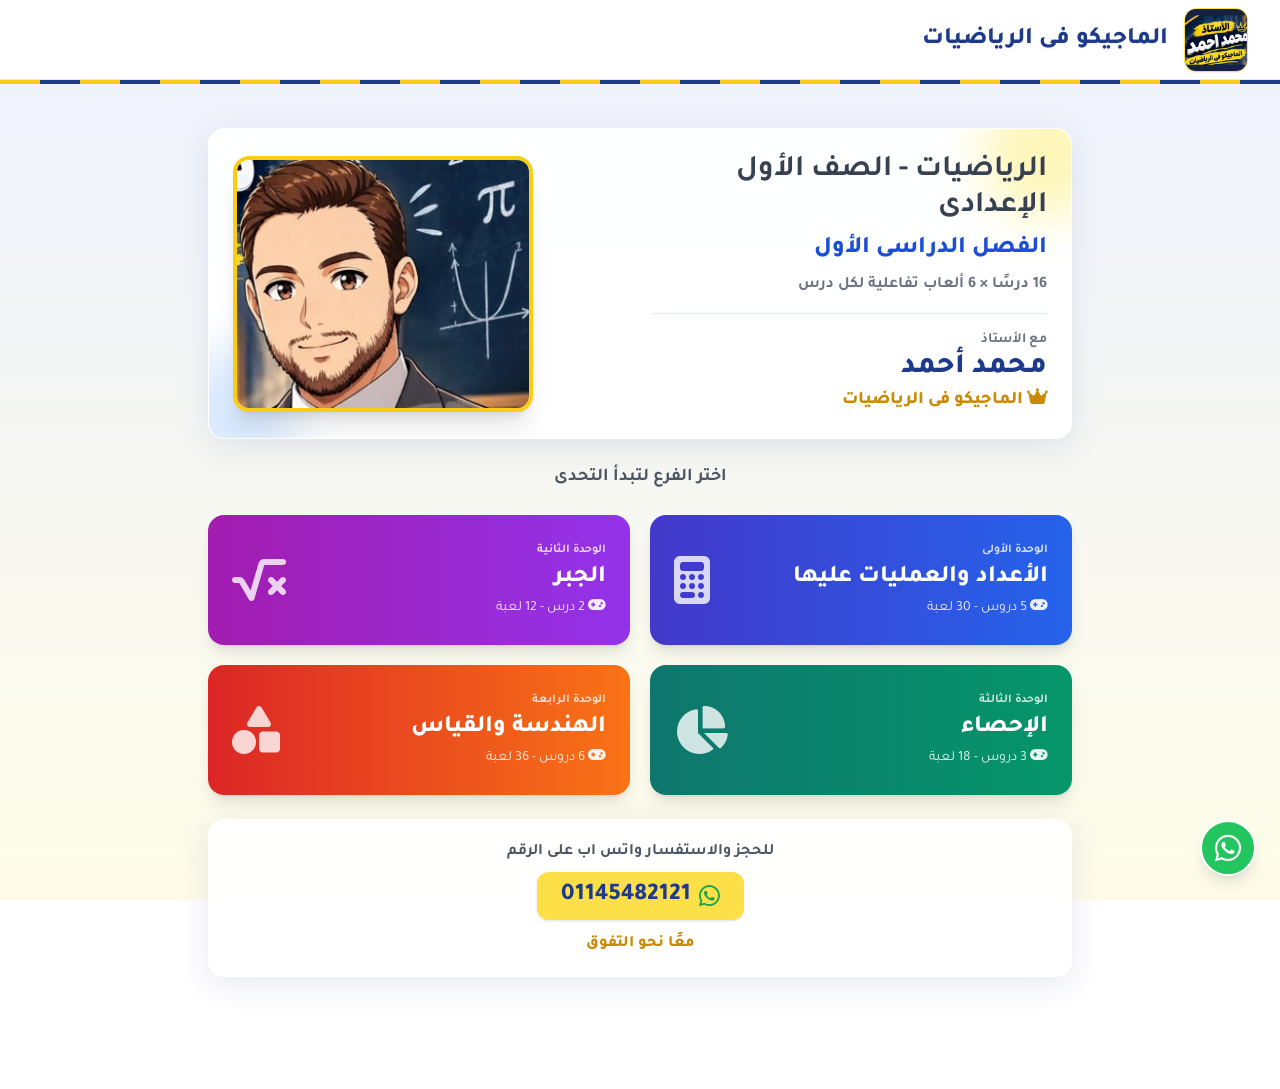
<file: index.html>
<!DOCTYPE html>
<html lang="ar" dir="rtl">
<head>
    <meta charset="UTF-8">
    <meta name="viewport" content="width=device-width, initial-scale=1.0, maximum-scale=1.0, user-scalable=no">
    <title>الماجيكو فى الرياضيات - أ. محمد أحمد</title>
    <link rel="stylesheet" href="assets/tailwind.css">
    <link rel="stylesheet" href="assets/fontawesome/css/all.min.css">
    <link rel="stylesheet" href="assets/style.css">
    <script src="assets/common.js"></script>
</head>
<body class="text-gray-800 min-h-screen pb-24 relative">

    <header class="fixed top-0 w-full bg-white/95 backdrop-blur-md shadow-sm z-40 h-20 flex items-center px-4 md:px-8 border-b border-blue-100">
        <img src="logo.jpeg" alt="Logo" class="w-14 h-14 md:w-16 md:h-16 rounded-xl shadow-sm object-cover border border-yellow-300 bg-white">
        <h1 class="mr-4 font-extrabold text-blue-900 text-lg md:text-2xl drop-shadow-sm">الماجيكو فى الرياضيات</h1>
    </header>
    <div class="fixed top-20 w-full z-40 brand-strip"></div>

    <div class="max-w-4xl mx-auto p-4 relative pt-28">
        <div class="space-y-6">
            <div class="glass-panel rounded-2xl p-6 shadow-lg relative overflow-hidden flex flex-col md:flex-row items-center gap-6 mt-4">
                <div class="absolute -top-10 -right-10 w-32 h-32 bg-yellow-200 rounded-full opacity-60 blur-xl"></div>
                <div class="absolute -bottom-10 -left-10 w-32 h-32 bg-blue-200 rounded-full opacity-60 blur-xl"></div>
                <div class="w-full md:w-1/2 text-center md:text-right z-10 flex flex-col justify-center">
                    <h2 class="text-2xl md:text-3xl font-bold text-gray-700 mb-2">الرياضيات - الصف الأول الإعدادى</h2>
                    <h3 class="text-xl md:text-2xl text-blue-700 font-extrabold mb-2">الفصل الدراسى الأول</h3>
                    <p class="text-gray-500 font-bold">16 درسًا × 6 ألعاب تفاعلية لكل درس</p>
                    <div class="mt-4 border-t border-blue-100 pt-4">
                        <p class="text-sm text-gray-500 font-bold">مع الأستاذ</p>
                        <p class="text-3xl font-extrabold text-blue-900">محمد أحمد</p>
                        <p class="text-lg font-extrabold text-yellow-600"><i class="fa-solid fa-crown"></i> الماجيكو فى الرياضيات</p>
                    </div>
                </div>
                <div class="w-full md:w-1/2 z-10 flex justify-center md:justify-end">
                    <img src="pic.jpeg" alt="أ. محمد أحمد" class="w-48 h-48 sm:w-64 sm:h-64 md:w-full md:max-w-[300px] aspect-square rounded-2xl border-4 border-yellow-400 shadow-xl object-cover bg-blue-50">
                </div>
            </div>

            <h3 class="text-center font-bold text-gray-600 mt-8 mb-4 text-lg">اختر الفرع لتبدأ التحدى</h3>

            <div class="grid grid-cols-1 sm:grid-cols-2 gap-5" id="branches"></div>

            <div class="glass-panel rounded-2xl p-5 text-center mt-8">
                <p class="font-bold text-gray-600 mb-2">للحجز والاستفسار واتس اب على الرقم</p>
                <a href="https://wa.me/201145482121" target="_blank" class="inline-flex items-center gap-2 text-2xl font-extrabold text-blue-900 bg-yellow-300 px-6 py-2 rounded-xl shadow btn-bounce">
                    <i class="fa-brands fa-whatsapp text-green-600"></i> <span dir="ltr">01145482121</span>
                </a>
                <p class="mt-3 text-yellow-600 font-extrabold">معًا نحو التفوق</p>
            </div>
        </div>
    </div>

    <a href="https://wa.me/201145482121" target="_blank" class="fixed bottom-6 right-6 bg-green-500 text-white w-14 h-14 rounded-full flex items-center justify-center shadow-lg hover:bg-green-600 hover:scale-110 transition-all btn-bounce border-2 border-white z-40">
        <i class="fa-brands fa-whatsapp text-3xl"></i>
    </a>

    <script>
        const box = document.getElementById('branches');
        Object.keys(BRANCHES).forEach(k => {
            const b = BRANCHES[k];
            const count = b.groups.reduce((n, g) => n + g.lessons.length, 0);
            box.insertAdjacentHTML('beforeend', `
            <a href="${b.file}" class="btn-bounce bg-gradient-to-l ${b.color} text-white p-6 rounded-2xl shadow-lg flex items-center justify-between min-h-[130px] hover:shadow-2xl">
                <div class="text-right">
                    <p class="text-xs font-bold text-white/80 mb-1">${b.unit}</p>
                    <h4 class="font-extrabold text-2xl mb-1">${b.name}</h4>
                    <p class="text-sm text-white/90"><i class="fa-solid fa-gamepad"></i> ${count} ${count > 2 ? 'دروس' : 'درس'} - ${count * 6} لعبة</p>
                </div>
                <i class="fa-solid ${b.icon} text-5xl opacity-80"></i>
            </a>`);
        });
    </script>
</body>
</html>
</file>
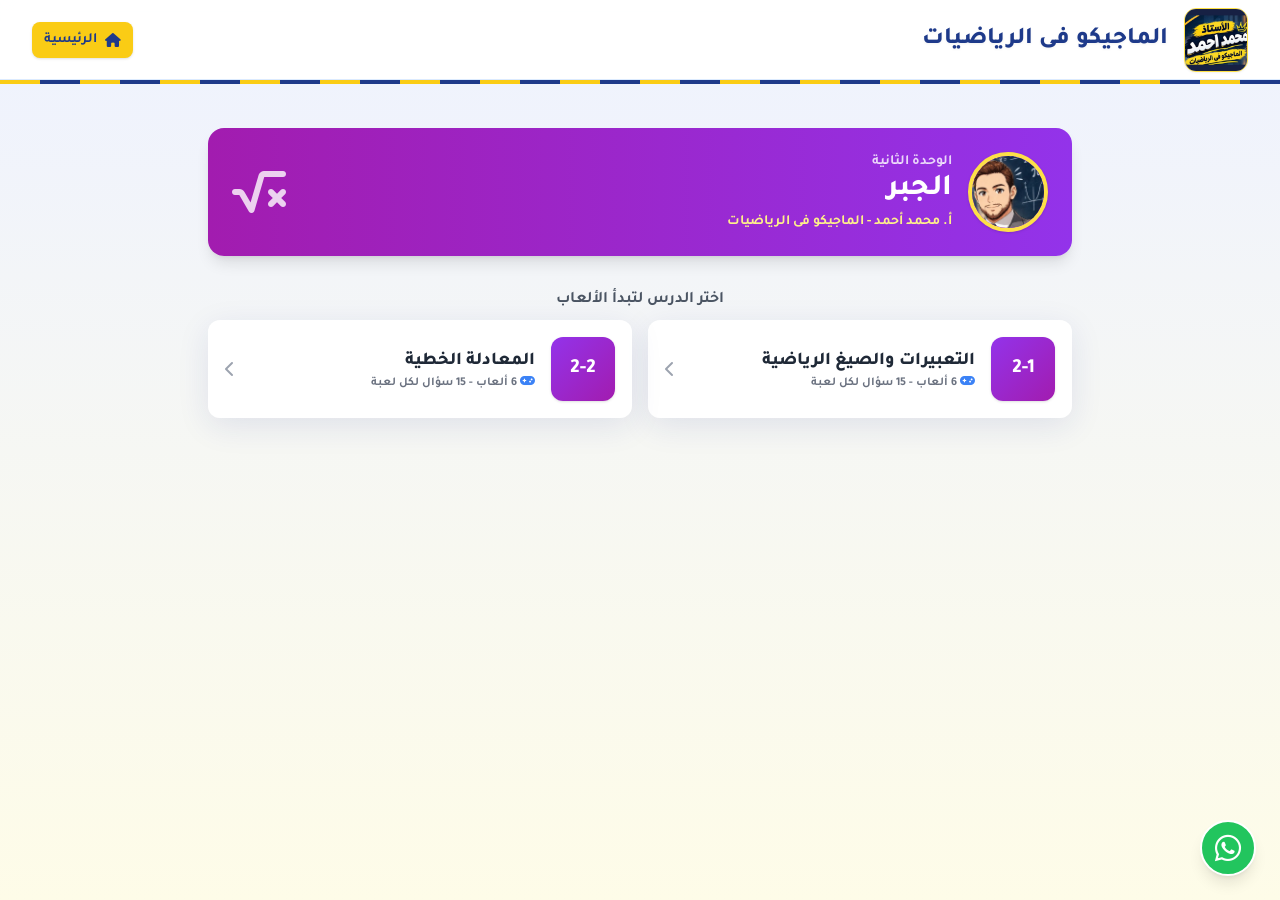
<file: algebra.html>
<!DOCTYPE html>
<html lang="ar" dir="rtl">
<head>
    <meta charset="UTF-8">
    <meta name="viewport" content="width=device-width, initial-scale=1.0, maximum-scale=1.0, user-scalable=no">
    <title>الجبر | الماجيكو فى الرياضيات</title>
    <link rel="stylesheet" href="assets/tailwind.css">
    <link rel="stylesheet" href="assets/fontawesome/css/all.min.css">
    <link rel="stylesheet" href="assets/style.css">
    <script src="assets/common.js"></script>
</head>
<body class="text-gray-800 min-h-screen pb-24 relative" data-branch="algebra">
    <header class="fixed top-0 w-full bg-white/95 backdrop-blur-md shadow-sm z-40 h-20 flex items-center px-4 md:px-8 border-b border-blue-100">
        <a href="index.html"><img src="logo.jpeg" alt="Logo" class="w-14 h-14 md:w-16 md:h-16 rounded-xl shadow-sm object-cover border border-yellow-300 bg-white"></a>
        <h1 class="mr-4 font-extrabold text-blue-900 text-lg md:text-2xl drop-shadow-sm">الماجيكو فى الرياضيات</h1>
        <a href="index.html" class="mr-auto btn-bounce bg-yellow-400 hover:bg-yellow-300 text-blue-900 px-3 py-2 rounded-lg font-bold text-sm flex items-center gap-2 shadow">
            <i class="fa-solid fa-house"></i> الرئيسية
        </a>
    </header>
    <div class="fixed top-20 w-full z-40 brand-strip"></div>

    <div class="max-w-4xl mx-auto p-4 relative pt-28">
        <div id="branch-hero" class="bg-gradient-to-l text-white rounded-2xl p-6 shadow-lg flex items-center justify-between mt-4">
            <div class="flex items-center gap-4">
                <img src="pic.jpeg" class="w-20 h-20 rounded-full border-4 border-yellow-300 object-cover shadow" alt="أ. محمد أحمد">
                <div>
                    <p class="text-sm font-bold text-white/80" id="branch-unit"></p>
                    <h2 class="text-2xl md:text-3xl font-extrabold" id="branch-title"></h2>
                    <p class="text-sm font-bold text-yellow-200 mt-1">أ. محمد أحمد - الماجيكو فى الرياضيات</p>
                </div>
            </div>
            <i id="branch-icon"></i>
        </div>
        <h3 class="text-center font-bold text-gray-600 mt-8 mb-2">اختر الدرس لتبدأ الألعاب</h3>
        <div id="groups"></div>
    </div>

    <a href="https://wa.me/201145482121" target="_blank" class="fixed bottom-6 right-6 bg-green-500 text-white w-14 h-14 rounded-full flex items-center justify-center shadow-lg hover:bg-green-600 hover:scale-110 transition-all btn-bounce border-2 border-white z-40">
        <i class="fa-brands fa-whatsapp text-3xl"></i>
    </a>
    <script src="assets/branch.js"></script>
</body>
</html>
</file>
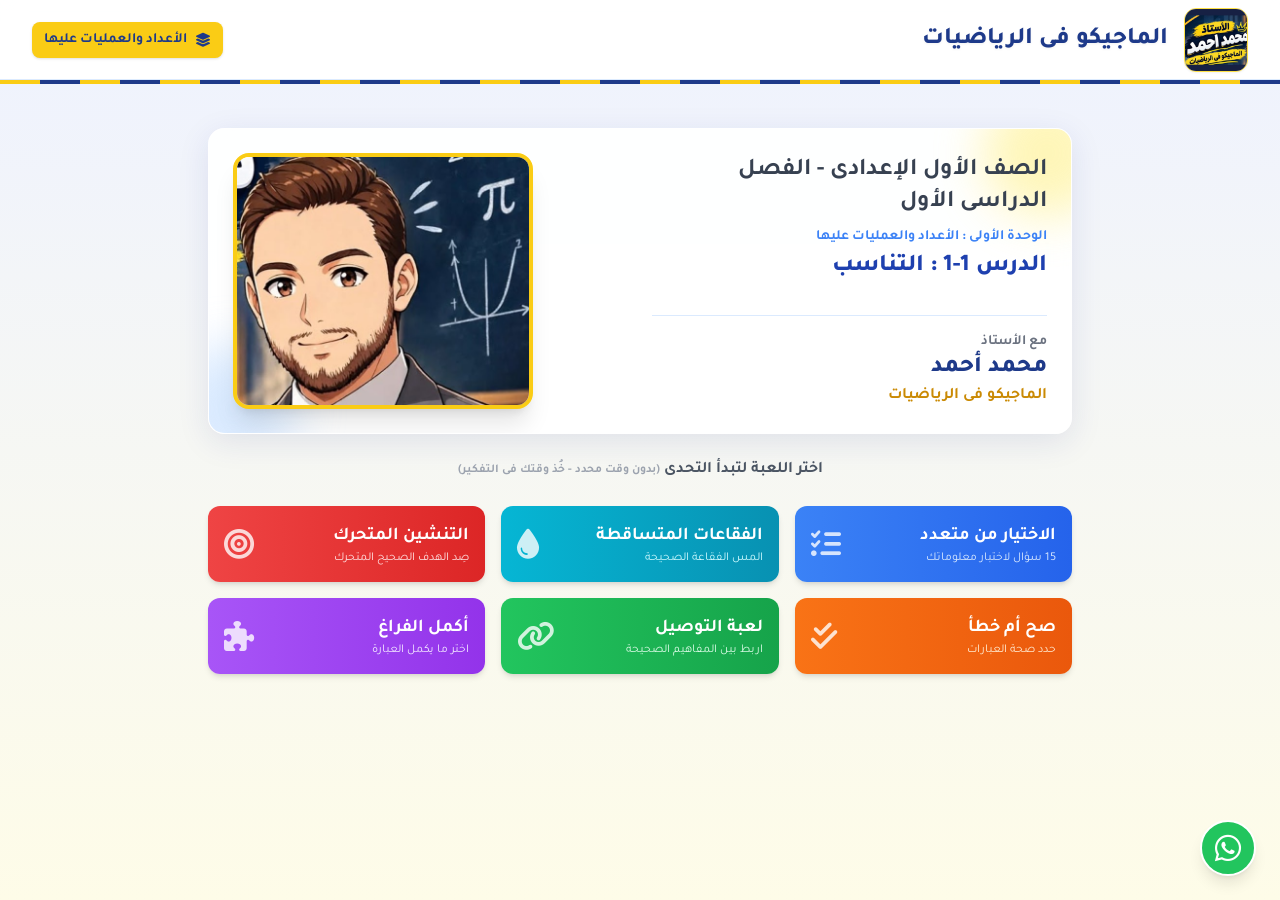
<file: game.html>
<!DOCTYPE html>
<html lang="ar" dir="rtl">
<head>
    <meta charset="UTF-8">
    <meta name="viewport" content="width=device-width, initial-scale=1.0, maximum-scale=1.0, user-scalable=no">
    <title>الماجيكو فى الرياضيات - ألعاب الدرس</title>
    <link rel="stylesheet" href="assets/tailwind.css">
    <link rel="stylesheet" href="assets/fontawesome/css/all.min.css">
    <link rel="stylesheet" href="assets/style.css">
    <script src="assets/common.js"></script>
</head>
<body class="text-gray-800 min-h-screen pb-20 relative">

    <header class="fixed top-0 w-full bg-white/95 backdrop-blur-md shadow-sm z-40 h-20 flex items-center px-4 md:px-8 border-b border-blue-100">
        <a href="index.html"><img src="logo.jpeg" alt="Logo" class="w-14 h-14 md:w-16 md:h-16 rounded-xl shadow-sm object-cover border border-yellow-300 bg-white"></a>
        <h1 class="mr-4 font-extrabold text-blue-900 text-lg md:text-2xl drop-shadow-sm">الماجيكو فى الرياضيات</h1>
        <a id="back-branch" href="index.html" class="mr-auto btn-bounce bg-yellow-400 hover:bg-yellow-300 text-blue-900 px-3 py-2 rounded-lg font-bold text-sm flex items-center gap-2 shadow">
            <i class="fa-solid fa-layer-group"></i> <span id="back-branch-text">الدروس</span>
        </a>
    </header>
    <div class="fixed top-20 w-full z-40 brand-strip"></div>

    <div class="max-w-4xl mx-auto p-4 relative pt-28" id="main-container">

        <!-- الشاشة الرئيسية للدرس -->
        <div id="screen-home" class="space-y-6">
            <div class="glass-panel rounded-2xl p-6 shadow-lg relative overflow-hidden flex flex-col md:flex-row items-center gap-6 mt-4">
                <div class="absolute -top-10 -right-10 w-32 h-32 bg-yellow-200 rounded-full opacity-60 blur-xl"></div>
                <div class="absolute -bottom-10 -left-10 w-32 h-32 bg-blue-200 rounded-full opacity-60 blur-xl"></div>
                <div class="w-full md:w-1/2 text-center md:text-right z-10 flex flex-col justify-center">
                    <h2 class="text-xl md:text-2xl font-bold text-gray-700 mb-2" id="grade-text"></h2>
                    <p class="text-sm font-bold text-blue-500 mb-1" id="branch-name"></p>
                    <h3 class="text-xl md:text-2xl text-blue-800 font-extrabold mb-4" id="lesson-title">جارٍ التحميل...</h3>
                    <div class="mt-4 border-t border-blue-100 pt-4">
                        <p class="text-sm text-gray-500 font-bold">مع الأستاذ</p>
                        <p class="text-2xl font-extrabold text-blue-900" id="teacher-name"></p>
                        <p class="text-md font-bold text-yellow-600" id="teacher-title"></p>
                    </div>
                </div>
                <div class="w-full md:w-1/2 z-10 flex justify-center md:justify-end">
                    <img src="pic.jpeg" alt="صورة المعلم" class="w-48 h-48 sm:w-64 sm:h-64 md:w-full md:max-w-[300px] aspect-square rounded-2xl border-4 border-yellow-400 shadow-xl object-cover bg-blue-50">
                </div>
            </div>

            <h3 class="text-center font-bold text-gray-600 mt-8 mb-4">اختر اللعبة لتبدأ التحدى <span class="text-xs text-gray-400">(بدون وقت محدد - خُذ وقتك فى التفكير)</span></h3>

            <div class="grid grid-cols-1 sm:grid-cols-2 lg:grid-cols-3 gap-4">
                <button onclick="startGame('mcq')" class="btn-bounce bg-gradient-to-r from-blue-500 to-blue-600 text-white p-4 rounded-xl shadow-md flex items-center justify-between">
                    <div class="text-right"><h4 class="font-bold text-lg">الاختيار من متعدد</h4><p class="text-xs text-blue-100">15 سؤال لاختبار معلوماتك</p></div>
                    <i class="fa-solid fa-list-check text-3xl opacity-80"></i>
                </button>
                <button onclick="startGame('bubbles')" class="btn-bounce bg-gradient-to-r from-cyan-500 to-cyan-600 text-white p-4 rounded-xl shadow-md flex items-center justify-between">
                    <div class="text-right"><h4 class="font-bold text-lg">الفقاعات المتساقطة</h4><p class="text-xs text-cyan-100">المس الفقاعة الصحيحة</p></div>
                    <i class="fa-solid fa-droplet text-3xl opacity-80"></i>
                </button>
                <button onclick="startGame('shoot')" class="btn-bounce bg-gradient-to-r from-red-500 to-red-600 text-white p-4 rounded-xl shadow-md flex items-center justify-between">
                    <div class="text-right"><h4 class="font-bold text-lg">التنشين المتحرك</h4><p class="text-xs text-red-100">صِد الهدف الصحيح المتحرك</p></div>
                    <i class="fa-solid fa-bullseye text-3xl opacity-80"></i>
                </button>
                <button onclick="startGame('tf')" class="btn-bounce bg-gradient-to-r from-orange-500 to-orange-600 text-white p-4 rounded-xl shadow-md flex items-center justify-between">
                    <div class="text-right"><h4 class="font-bold text-lg">صح أم خطأ</h4><p class="text-xs text-orange-100">حدد صحة العبارات</p></div>
                    <i class="fa-solid fa-check-double text-3xl opacity-80"></i>
                </button>
                <button onclick="startGame('match')" class="btn-bounce bg-gradient-to-r from-green-500 to-green-600 text-white p-4 rounded-xl shadow-md flex items-center justify-between">
                    <div class="text-right"><h4 class="font-bold text-lg">لعبة التوصيل</h4><p class="text-xs text-green-100">اربط بين المفاهيم الصحيحة</p></div>
                    <i class="fa-solid fa-link text-3xl opacity-80"></i>
                </button>
                <button onclick="startGame('fill')" class="btn-bounce bg-gradient-to-r from-purple-500 to-purple-600 text-white p-4 rounded-xl shadow-md flex items-center justify-between">
                    <div class="text-right"><h4 class="font-bold text-lg">أكمل الفراغ</h4><p class="text-xs text-purple-100">اختر ما يكمل العبارة</p></div>
                    <i class="fa-solid fa-puzzle-piece text-3xl opacity-80"></i>
                </button>
            </div>
        </div>

        <!-- رأس اللعبة -->
        <div id="game-header" class="hidden mb-6 bg-white p-3 rounded-xl shadow-sm border border-gray-100 flex flex-col gap-3">
            <div class="flex justify-between items-center w-full">
                <button onclick="goHome()" class="btn-bounce bg-gray-100 hover:bg-gray-200 text-gray-700 px-3 py-2 rounded-lg font-bold text-sm flex items-center gap-2">
                    <i class="fa-solid fa-arrow-right"></i> للألعاب
                </button>
                <div class="flex items-center gap-3">
                    <div class="text-left hidden sm:block">
                        <p class="text-xs text-gray-500 font-bold" id="hdr-teacher"></p>
                        <p class="text-sm font-bold text-blue-700" id="hdr-lesson"></p>
                    </div>
                    <img src="pic.jpeg" class="w-10 h-10 rounded-full border-2 border-yellow-400 object-cover bg-gray-100">
                </div>
            </div>
            <div class="flex justify-between items-center w-full border-t border-gray-100 pt-2">
                <div class="w-1/3 text-xs sm:text-sm font-bold text-gray-500"><i class="fa-solid fa-infinity text-blue-500"></i> بدون وقت</div>
                <h2 id="current-game-title" class="text-base sm:text-lg font-bold text-blue-800 text-center w-1/3"></h2>
                <div class="text-sm sm:text-base font-bold text-gray-600 bg-gray-50 px-3 py-1 rounded-lg border w-1/3 text-left">
                    النتيجة: <span id="current-score" class="text-blue-700">0</span>/<span class="total-count">15</span>
                </div>
            </div>
        </div>

        <!-- 1. اختيار من متعدد -->
        <div id="screen-mcq" class="hidden game-screen">
            <div class="glass-panel p-6 rounded-2xl">
                <div class="w-full bg-gray-200 rounded-full h-2.5 mb-6"><div id="mcq-progress" class="bg-blue-600 h-2.5 rounded-full" style="width:0%"></div></div>
                <div id="mcq-img"></div>
                <h3 id="mcq-question" class="text-xl md:text-2xl font-bold text-gray-800 mb-6 text-center leading-relaxed"></h3>
                <div id="mcq-options" class="grid grid-cols-1 sm:grid-cols-2 gap-3"></div>
            </div>
        </div>

        <!-- 2. الفقاعات -->
        <div id="screen-bubbles" class="hidden game-screen">
            <div class="glass-panel p-6 rounded-2xl">
                <div class="w-full bg-gray-200 rounded-full h-2.5 mb-4"><div id="bubbles-progress" class="bg-cyan-500 h-2.5 rounded-full" style="width:0%"></div></div>
                <div class="bg-cyan-50 border border-cyan-200 rounded-xl p-4 mb-4 text-center">
                    <h3 id="bubbles-question" class="text-lg md:text-xl font-bold text-gray-800 leading-relaxed"></h3>
                    <div id="bubbles-img"></div>
                </div>
                <div id="bubbles-game-area" class="relative w-full h-[430px] overflow-hidden rounded-xl shadow-inner bg-gradient-to-b from-blue-50 to-cyan-100"></div>
            </div>
        </div>

        <!-- 3. التنشين -->
        <div id="screen-shoot" class="hidden game-screen">
            <div class="glass-panel p-6 rounded-2xl">
                <div class="w-full bg-gray-200 rounded-full h-2.5 mb-4"><div id="shoot-progress" class="bg-red-500 h-2.5 rounded-full" style="width:0%"></div></div>
                <div class="bg-red-50 border border-red-200 rounded-xl p-4 mb-4 text-center">
                    <h3 id="shoot-question" class="text-lg md:text-xl font-bold text-gray-800 leading-relaxed"></h3>
                    <div id="shoot-img"></div>
                </div>
                <div id="shoot-game-area" class="relative w-full h-[430px] overflow-hidden bg-gray-900 border-4 border-gray-700 rounded-xl shadow-inner"></div>
            </div>
        </div>

        <!-- 4. صح أم خطأ -->
        <div id="screen-tf" class="hidden game-screen">
            <div class="glass-panel p-6 rounded-2xl flex flex-col">
                <div class="w-full bg-gray-200 rounded-full h-2.5 mb-6"><div id="tf-progress" class="bg-orange-500 h-2.5 rounded-full" style="width:0%"></div></div>
                <p class="text-center font-bold text-gray-600 mb-4 text-lg">اقرأ العبارة وحدد: صح أم خطأ؟</p>
                <div id="tf-img"></div>
                <div class="flex items-center justify-center mb-8">
                    <div id="tf-statement" class="bg-white border-2 border-orange-300 text-gray-800 font-bold text-xl md:text-2xl py-8 px-6 rounded-2xl shadow-md w-full text-center min-h-[150px] flex items-center justify-center leading-relaxed"></div>
                </div>
                <div class="grid grid-cols-2 gap-4 w-full">
                    <button onclick="checkTF(true)" class="btn-bounce bg-green-500 hover:bg-green-600 text-white p-6 rounded-xl flex flex-col items-center gap-2 shadow-lg">
                        <i class="fa-solid fa-check text-5xl mb-2"></i><span class="font-bold text-xl md:text-2xl">صح</span>
                    </button>
                    <button onclick="checkTF(false)" class="btn-bounce bg-red-500 hover:bg-red-600 text-white p-6 rounded-xl flex flex-col items-center gap-2 shadow-lg">
                        <i class="fa-solid fa-xmark text-5xl mb-2"></i><span class="font-bold text-xl md:text-2xl">خطأ</span>
                    </button>
                </div>
            </div>
        </div>

        <!-- 5. التوصيل -->
        <div id="screen-match" class="hidden game-screen">
            <div class="glass-panel p-4 rounded-2xl">
                <div class="w-full bg-gray-200 rounded-full h-2.5 mb-4"><div id="match-progress" class="bg-green-600 h-2.5 rounded-full" style="width:0%"></div></div>
                <p class="text-center text-gray-600 mb-4 font-bold">المس عنصرًا من القائمة الأولى ثم ما يناسبه من الثانية</p>
                <div class="flex gap-4 justify-between">
                    <div class="w-1/2 space-y-2 flex flex-col" id="match-list-a"></div>
                    <div class="w-1/2 space-y-2 flex flex-col" id="match-list-b"></div>
                </div>
            </div>
        </div>

        <!-- 6. أكمل -->
        <div id="screen-fill" class="hidden game-screen">
            <div class="glass-panel p-4 md:p-6 rounded-2xl flex flex-col">
                <div class="w-full bg-gray-200 rounded-full h-2.5 mb-4 md:mb-6"><div id="fill-progress" class="bg-purple-500 h-2.5 rounded-full" style="width:0%"></div></div>
                <p class="text-center font-bold text-gray-600 mb-4 text-sm md:text-lg">اختر ما يكمل العبارة إكمالًا صحيحًا</p>
                <div id="fill-img"></div>
                <div class="bg-white border-2 border-purple-200 py-6 px-4 md:py-8 md:px-6 rounded-2xl shadow-sm text-center mb-6 flex items-center justify-center min-h-[120px] md:min-h-[160px]">
                    <h3 id="fill-sentence" class="text-lg sm:text-xl md:text-2xl font-bold text-gray-800 leading-loose"></h3>
                </div>
                <div id="fill-options" class="grid grid-cols-1 sm:grid-cols-2 gap-3 md:gap-4"></div>
            </div>
        </div>
    </div>

    <!-- نافذة التغذية الراجعة -->
    <div id="feedback-modal" class="fixed inset-0 bg-black bg-opacity-60 z-50 hidden flex items-center justify-center p-4 backdrop-blur-sm">
        <div id="feedback-content" class="bg-white rounded-2xl p-6 max-w-sm w-full text-center transform scale-50 opacity-0 transition-all duration-300">
            <div id="feedback-icon" class="text-6xl mb-4"></div>
            <h3 id="feedback-title" class="text-2xl font-bold mb-2"></h3>
            <p id="feedback-msg" class="text-gray-600 mb-6 font-bold text-lg leading-relaxed"></p>
            <button onclick="closeFeedback()" class="bg-blue-700 text-white font-bold py-3 px-8 rounded-xl shadow-md w-full hover:bg-blue-800 transition-colors">متابعة</button>
        </div>
    </div>

    <!-- نهاية اللعبة -->
    <div id="endgame-modal" class="fixed inset-0 bg-blue-950 bg-opacity-95 z-50 hidden flex items-center justify-center p-4">
        <div class="bg-white rounded-2xl p-8 max-w-md w-full text-center shadow-2xl">
            <i class="fa-solid fa-trophy text-6xl text-yellow-400 mb-4"></i>
            <h2 class="text-3xl font-bold text-blue-900 mb-2">اكتملت اللعبة!</h2>
            <p class="text-xl text-gray-700 mb-2 font-bold">لقد حققت <span id="endgame-score" class="text-blue-700 text-2xl">0</span> من <span class="total-count">15</span></p>
            <p id="endgame-msg" class="text-lg text-yellow-600 font-bold mb-6"></p>
            <button onclick="startGame(gameState.activeGame)" class="w-full mb-3 bg-yellow-400 text-blue-900 font-bold py-3 rounded-xl shadow text-lg btn-bounce">
                <i class="fa-solid fa-rotate-right"></i> العب مرة أخرى
            </button>
            <button onclick="goHome()" class="w-full bg-gradient-to-r from-blue-700 to-indigo-700 text-white font-bold py-4 rounded-xl shadow-lg text-xl btn-bounce">
                العودة لألعاب الدرس
            </button>
        </div>
    </div>

    <a id="wa-link" href="#" target="_blank" class="fixed bottom-6 right-6 bg-green-500 text-white w-14 h-14 rounded-full flex items-center justify-center shadow-lg hover:bg-green-600 hover:scale-110 transition-all btn-bounce border-2 border-white z-40">
        <i class="fa-brands fa-whatsapp text-3xl"></i>
    </a>

    <script src="assets/game.js"></script>
</body>
</html>
</file>
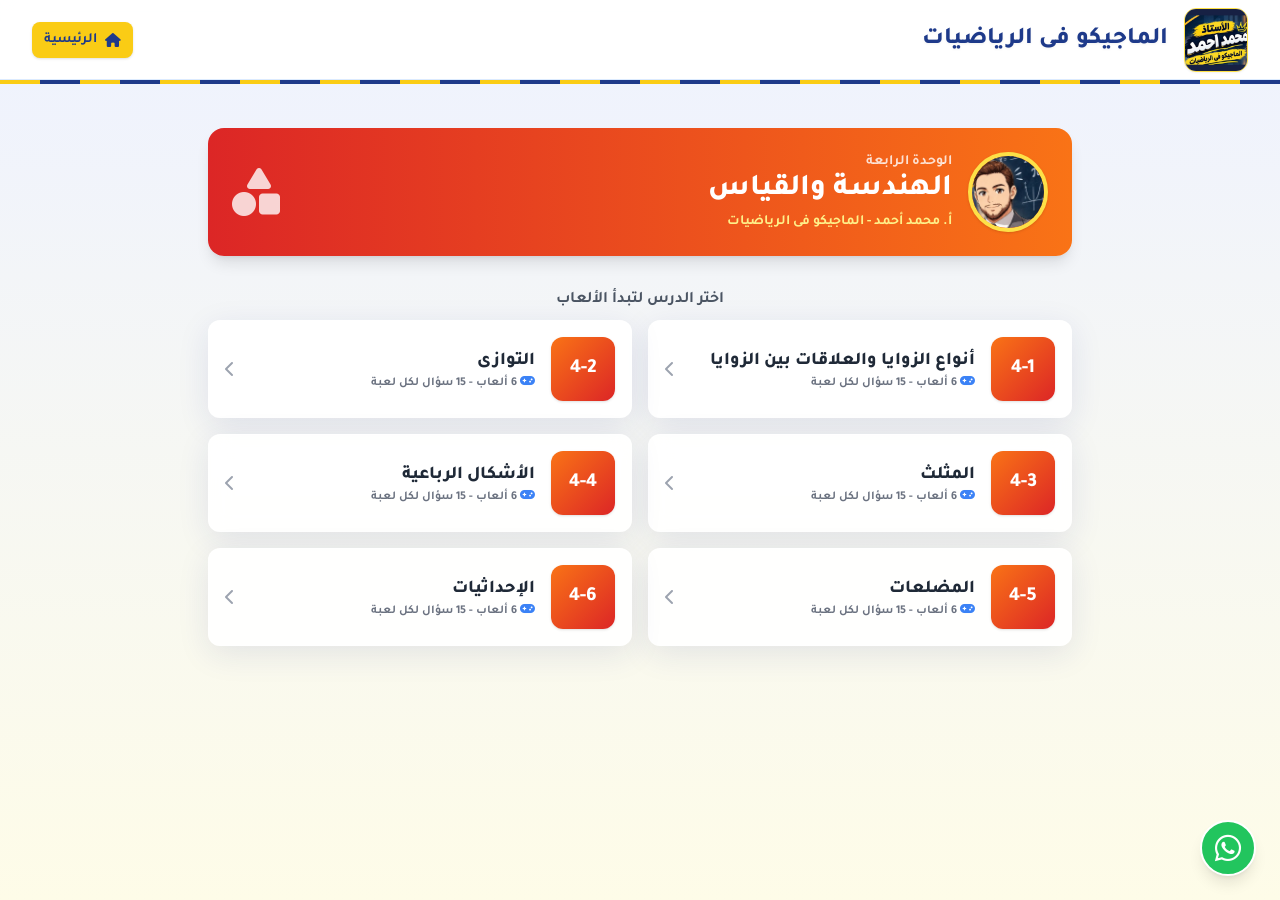
<file: geometry.html>
<!DOCTYPE html>
<html lang="ar" dir="rtl">
<head>
    <meta charset="UTF-8">
    <meta name="viewport" content="width=device-width, initial-scale=1.0, maximum-scale=1.0, user-scalable=no">
    <title>الهندسة والقياس | الماجيكو فى الرياضيات</title>
    <link rel="stylesheet" href="assets/tailwind.css">
    <link rel="stylesheet" href="assets/fontawesome/css/all.min.css">
    <link rel="stylesheet" href="assets/style.css">
    <script src="assets/common.js"></script>
</head>
<body class="text-gray-800 min-h-screen pb-24 relative" data-branch="geometry">
    <header class="fixed top-0 w-full bg-white/95 backdrop-blur-md shadow-sm z-40 h-20 flex items-center px-4 md:px-8 border-b border-blue-100">
        <a href="index.html"><img src="logo.jpeg" alt="Logo" class="w-14 h-14 md:w-16 md:h-16 rounded-xl shadow-sm object-cover border border-yellow-300 bg-white"></a>
        <h1 class="mr-4 font-extrabold text-blue-900 text-lg md:text-2xl drop-shadow-sm">الماجيكو فى الرياضيات</h1>
        <a href="index.html" class="mr-auto btn-bounce bg-yellow-400 hover:bg-yellow-300 text-blue-900 px-3 py-2 rounded-lg font-bold text-sm flex items-center gap-2 shadow">
            <i class="fa-solid fa-house"></i> الرئيسية
        </a>
    </header>
    <div class="fixed top-20 w-full z-40 brand-strip"></div>

    <div class="max-w-4xl mx-auto p-4 relative pt-28">
        <div id="branch-hero" class="bg-gradient-to-l text-white rounded-2xl p-6 shadow-lg flex items-center justify-between mt-4">
            <div class="flex items-center gap-4">
                <img src="pic.jpeg" class="w-20 h-20 rounded-full border-4 border-yellow-300 object-cover shadow" alt="أ. محمد أحمد">
                <div>
                    <p class="text-sm font-bold text-white/80" id="branch-unit"></p>
                    <h2 class="text-2xl md:text-3xl font-extrabold" id="branch-title"></h2>
                    <p class="text-sm font-bold text-yellow-200 mt-1">أ. محمد أحمد - الماجيكو فى الرياضيات</p>
                </div>
            </div>
            <i id="branch-icon"></i>
        </div>
        <h3 class="text-center font-bold text-gray-600 mt-8 mb-2">اختر الدرس لتبدأ الألعاب</h3>
        <div id="groups"></div>
    </div>

    <a href="https://wa.me/201145482121" target="_blank" class="fixed bottom-6 right-6 bg-green-500 text-white w-14 h-14 rounded-full flex items-center justify-center shadow-lg hover:bg-green-600 hover:scale-110 transition-all btn-bounce border-2 border-white z-40">
        <i class="fa-brands fa-whatsapp text-3xl"></i>
    </a>
    <script src="assets/branch.js"></script>
</body>
</html>
</file>
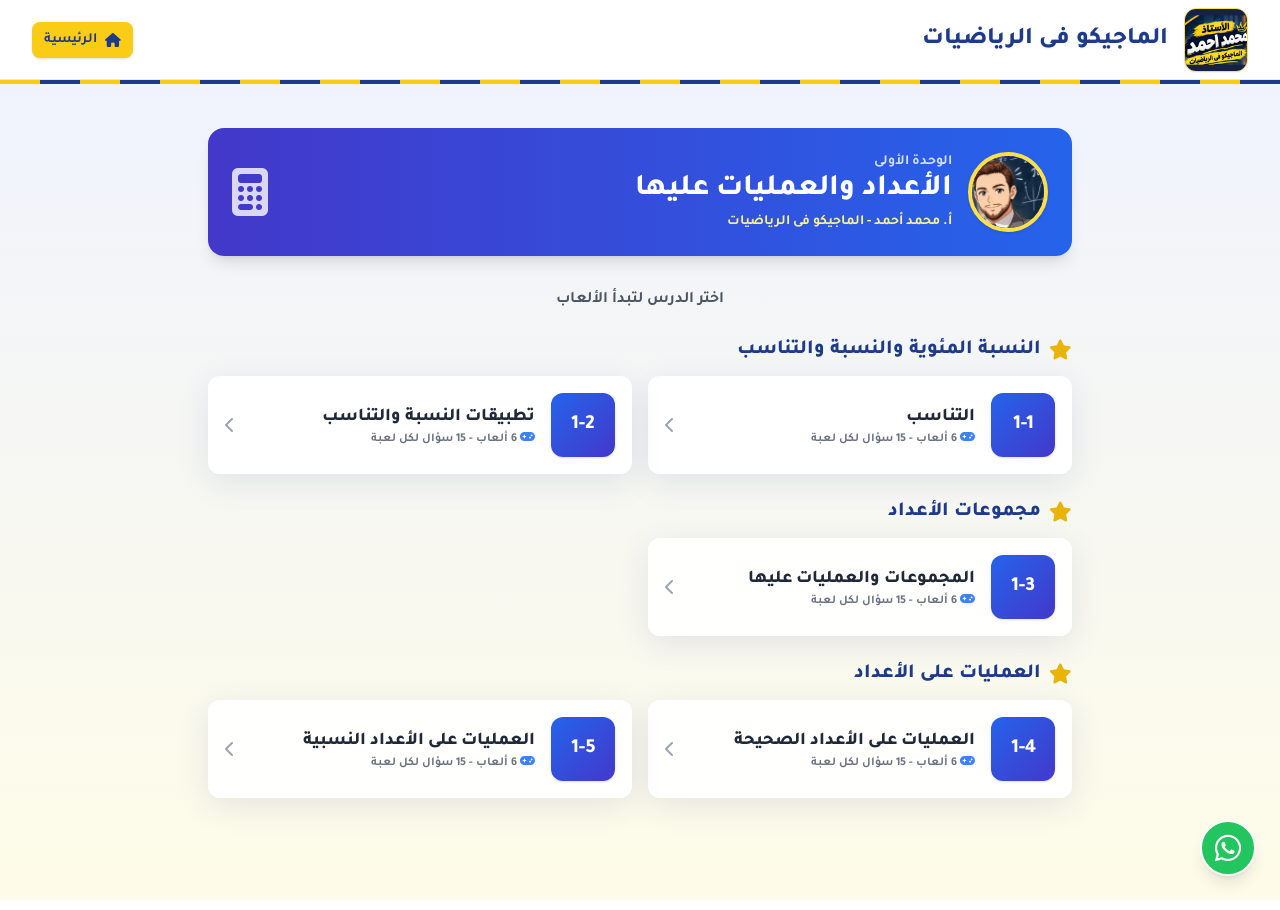
<file: numbers.html>
<!DOCTYPE html>
<html lang="ar" dir="rtl">
<head>
    <meta charset="UTF-8">
    <meta name="viewport" content="width=device-width, initial-scale=1.0, maximum-scale=1.0, user-scalable=no">
    <title>الأعداد والعمليات عليها | الماجيكو فى الرياضيات</title>
    <link rel="stylesheet" href="assets/tailwind.css">
    <link rel="stylesheet" href="assets/fontawesome/css/all.min.css">
    <link rel="stylesheet" href="assets/style.css">
    <script src="assets/common.js"></script>
</head>
<body class="text-gray-800 min-h-screen pb-24 relative" data-branch="numbers">
    <header class="fixed top-0 w-full bg-white/95 backdrop-blur-md shadow-sm z-40 h-20 flex items-center px-4 md:px-8 border-b border-blue-100">
        <a href="index.html"><img src="logo.jpeg" alt="Logo" class="w-14 h-14 md:w-16 md:h-16 rounded-xl shadow-sm object-cover border border-yellow-300 bg-white"></a>
        <h1 class="mr-4 font-extrabold text-blue-900 text-lg md:text-2xl drop-shadow-sm">الماجيكو فى الرياضيات</h1>
        <a href="index.html" class="mr-auto btn-bounce bg-yellow-400 hover:bg-yellow-300 text-blue-900 px-3 py-2 rounded-lg font-bold text-sm flex items-center gap-2 shadow">
            <i class="fa-solid fa-house"></i> الرئيسية
        </a>
    </header>
    <div class="fixed top-20 w-full z-40 brand-strip"></div>

    <div class="max-w-4xl mx-auto p-4 relative pt-28">
        <div id="branch-hero" class="bg-gradient-to-l text-white rounded-2xl p-6 shadow-lg flex items-center justify-between mt-4">
            <div class="flex items-center gap-4">
                <img src="pic.jpeg" class="w-20 h-20 rounded-full border-4 border-yellow-300 object-cover shadow" alt="أ. محمد أحمد">
                <div>
                    <p class="text-sm font-bold text-white/80" id="branch-unit"></p>
                    <h2 class="text-2xl md:text-3xl font-extrabold" id="branch-title"></h2>
                    <p class="text-sm font-bold text-yellow-200 mt-1">أ. محمد أحمد - الماجيكو فى الرياضيات</p>
                </div>
            </div>
            <i id="branch-icon"></i>
        </div>
        <h3 class="text-center font-bold text-gray-600 mt-8 mb-2">اختر الدرس لتبدأ الألعاب</h3>
        <div id="groups"></div>
    </div>

    <a href="https://wa.me/201145482121" target="_blank" class="fixed bottom-6 right-6 bg-green-500 text-white w-14 h-14 rounded-full flex items-center justify-center shadow-lg hover:bg-green-600 hover:scale-110 transition-all btn-bounce border-2 border-white z-40">
        <i class="fa-brands fa-whatsapp text-3xl"></i>
    </a>
    <script src="assets/branch.js"></script>
</body>
</html>
</file>
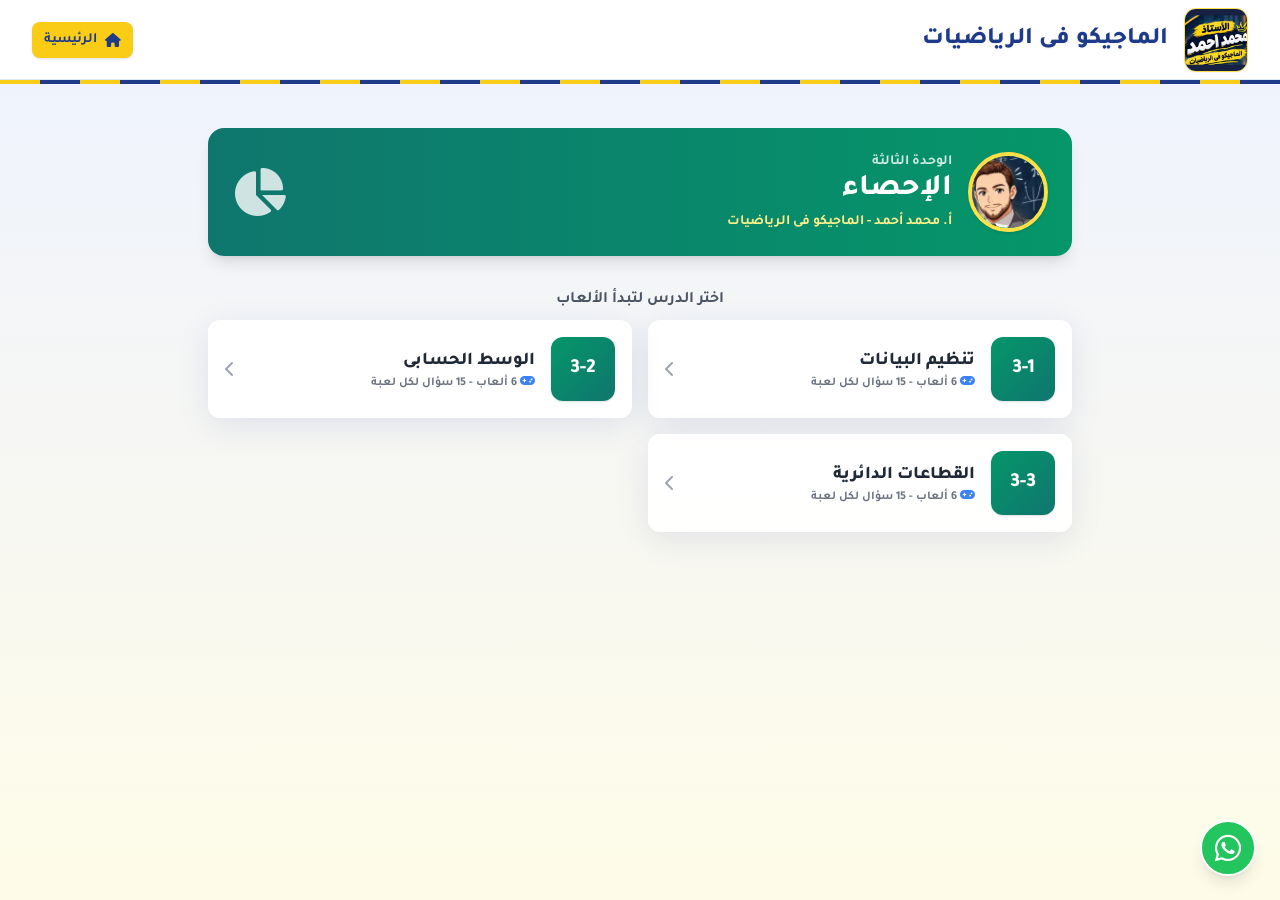
<file: statistics.html>
<!DOCTYPE html>
<html lang="ar" dir="rtl">
<head>
    <meta charset="UTF-8">
    <meta name="viewport" content="width=device-width, initial-scale=1.0, maximum-scale=1.0, user-scalable=no">
    <title>الإحصاء | الماجيكو فى الرياضيات</title>
    <link rel="stylesheet" href="assets/tailwind.css">
    <link rel="stylesheet" href="assets/fontawesome/css/all.min.css">
    <link rel="stylesheet" href="assets/style.css">
    <script src="assets/common.js"></script>
</head>
<body class="text-gray-800 min-h-screen pb-24 relative" data-branch="statistics">
    <header class="fixed top-0 w-full bg-white/95 backdrop-blur-md shadow-sm z-40 h-20 flex items-center px-4 md:px-8 border-b border-blue-100">
        <a href="index.html"><img src="logo.jpeg" alt="Logo" class="w-14 h-14 md:w-16 md:h-16 rounded-xl shadow-sm object-cover border border-yellow-300 bg-white"></a>
        <h1 class="mr-4 font-extrabold text-blue-900 text-lg md:text-2xl drop-shadow-sm">الماجيكو فى الرياضيات</h1>
        <a href="index.html" class="mr-auto btn-bounce bg-yellow-400 hover:bg-yellow-300 text-blue-900 px-3 py-2 rounded-lg font-bold text-sm flex items-center gap-2 shadow">
            <i class="fa-solid fa-house"></i> الرئيسية
        </a>
    </header>
    <div class="fixed top-20 w-full z-40 brand-strip"></div>

    <div class="max-w-4xl mx-auto p-4 relative pt-28">
        <div id="branch-hero" class="bg-gradient-to-l text-white rounded-2xl p-6 shadow-lg flex items-center justify-between mt-4">
            <div class="flex items-center gap-4">
                <img src="pic.jpeg" class="w-20 h-20 rounded-full border-4 border-yellow-300 object-cover shadow" alt="أ. محمد أحمد">
                <div>
                    <p class="text-sm font-bold text-white/80" id="branch-unit"></p>
                    <h2 class="text-2xl md:text-3xl font-extrabold" id="branch-title"></h2>
                    <p class="text-sm font-bold text-yellow-200 mt-1">أ. محمد أحمد - الماجيكو فى الرياضيات</p>
                </div>
            </div>
            <i id="branch-icon"></i>
        </div>
        <h3 class="text-center font-bold text-gray-600 mt-8 mb-2">اختر الدرس لتبدأ الألعاب</h3>
        <div id="groups"></div>
    </div>

    <a href="https://wa.me/201145482121" target="_blank" class="fixed bottom-6 right-6 bg-green-500 text-white w-14 h-14 rounded-full flex items-center justify-center shadow-lg hover:bg-green-600 hover:scale-110 transition-all btn-bounce border-2 border-white z-40">
        <i class="fa-brands fa-whatsapp text-3xl"></i>
    </a>
    <script src="assets/branch.js"></script>
</body>
</html>
</file>
<file: assets/style.css>
@import url('https://fonts.googleapis.com/css2?family=Tajawal:wght@400;700;800&display=swap');
body { font-family: 'Tajawal', sans-serif; background: linear-gradient(180deg,#eef2ff 0%,#fefce8 100%); background-attachment: fixed; user-select: none; overflow-x: hidden; }
.glass-panel { background: rgba(255,255,255,0.93); backdrop-filter: blur(10px); border: 1px solid rgba(255,255,255,0.3); box-shadow: 0 8px 32px 0 rgba(31,38,135,0.10); }
.btn-bounce { transition: transform 0.2s; }
.btn-bounce:active { transform: scale(0.95); }
.brand-strip { background: repeating-linear-gradient(90deg,#facc15 0 40px,#1e3a8a 40px 80px); height: 4px; }

/* رياضيات */
.m { unicode-bidi: isolate; direction: ltr; }
.frac { display: inline-flex; flex-direction: column; vertical-align: middle; text-align: center; line-height: 1.1; margin: 0 2px; font-size: 0.9em; }
.frac .num { border-bottom: 2px solid currentColor; padding: 0 3px; }
.frac .den { padding: 0 3px; }
.q-img { max-height: 260px; max-width: 100%; margin: 0 auto 1rem; border-radius: 12px; border: 2px solid #e0e7ff; background: #fff; object-fit: contain; }
.q-img-sm { max-height: 150px; max-width: 100%; margin: 8px auto 0; border-radius: 10px; background: #fff; object-fit: contain; }

/* التوصيل */
.match-item { transition: all 0.3s; }
.match-item.selected { background-color: #fef08a; border-color: #eab308; transform: scale(1.05); }
.match-item.matched { background-color: #86efac; border-color: #22c55e; opacity: 0.7; pointer-events: none; }
.match-item.error { background-color: #fca5a5; border-color: #ef4444; animation: shake 0.5s; }

/* الفقاعات */
.game-bubble {
    border-radius: 50%;
    background: radial-gradient(circle at 30% 30%, rgba(255,255,255,0.95), rgba(191,219,254,0.8) 60%, rgba(59,130,246,0.45));
    box-shadow: inset 0 0 15px rgba(255,255,255,0.8), 0 4px 10px rgba(0,0,0,0.15);
    border: 1px solid rgba(255,255,255,0.6);
    color: #1e3a8a; text-shadow: 0 1px 2px rgba(255,255,255,0.8);
}
.horizontal-target { background-color: white; border: 4px solid; box-shadow: 0 10px 15px -3px rgba(0,0,0,0.2); }

/* حركة مستمرة بلا وقت محدد: تتكرر حتى يجيب الطالب */
@keyframes fallDown { from { top: -140px; } to { top: 105%; } }
@keyframes moveRight { from { left: -140px; } to { left: 105%; } }
@keyframes moveLeft { from { left: 105%; } to { left: -140px; } }
.anim-fall { animation: fallDown 16s linear infinite; }
.anim-right { animation: moveRight 15s linear infinite; }
.anim-left { animation: moveLeft 15s linear infinite; }

@keyframes shake { 0%,100% {transform: translateX(0);} 25% {transform: translateX(-5px);} 75% {transform: translateX(5px);} }
.popup-anim { animation: popIn 0.3s ease-out forwards; }
@keyframes popIn { 0% { opacity: 0; transform: scale(0.5); } 100% { opacity: 1; transform: scale(1); } }
.game-bubble .frac, .horizontal-target .frac { font-size: 1.3em; }
.game-bubble .m, .horizontal-target .m { white-space: normal; }

/* رموز الشعاع والمستقيم */
.geo { position: relative; display: inline-block; padding-top: 0.45em; line-height: 1.1; unicode-bidi: isolate; }
.geo::before { position: absolute; top: -0.15em; left: 0; right: 0; text-align: center; font-size: 0.8em; line-height: 1; letter-spacing: -2px; }
.ray::before { content: "⟶"; }
.gline::before { content: "⟷"; }
</file>
